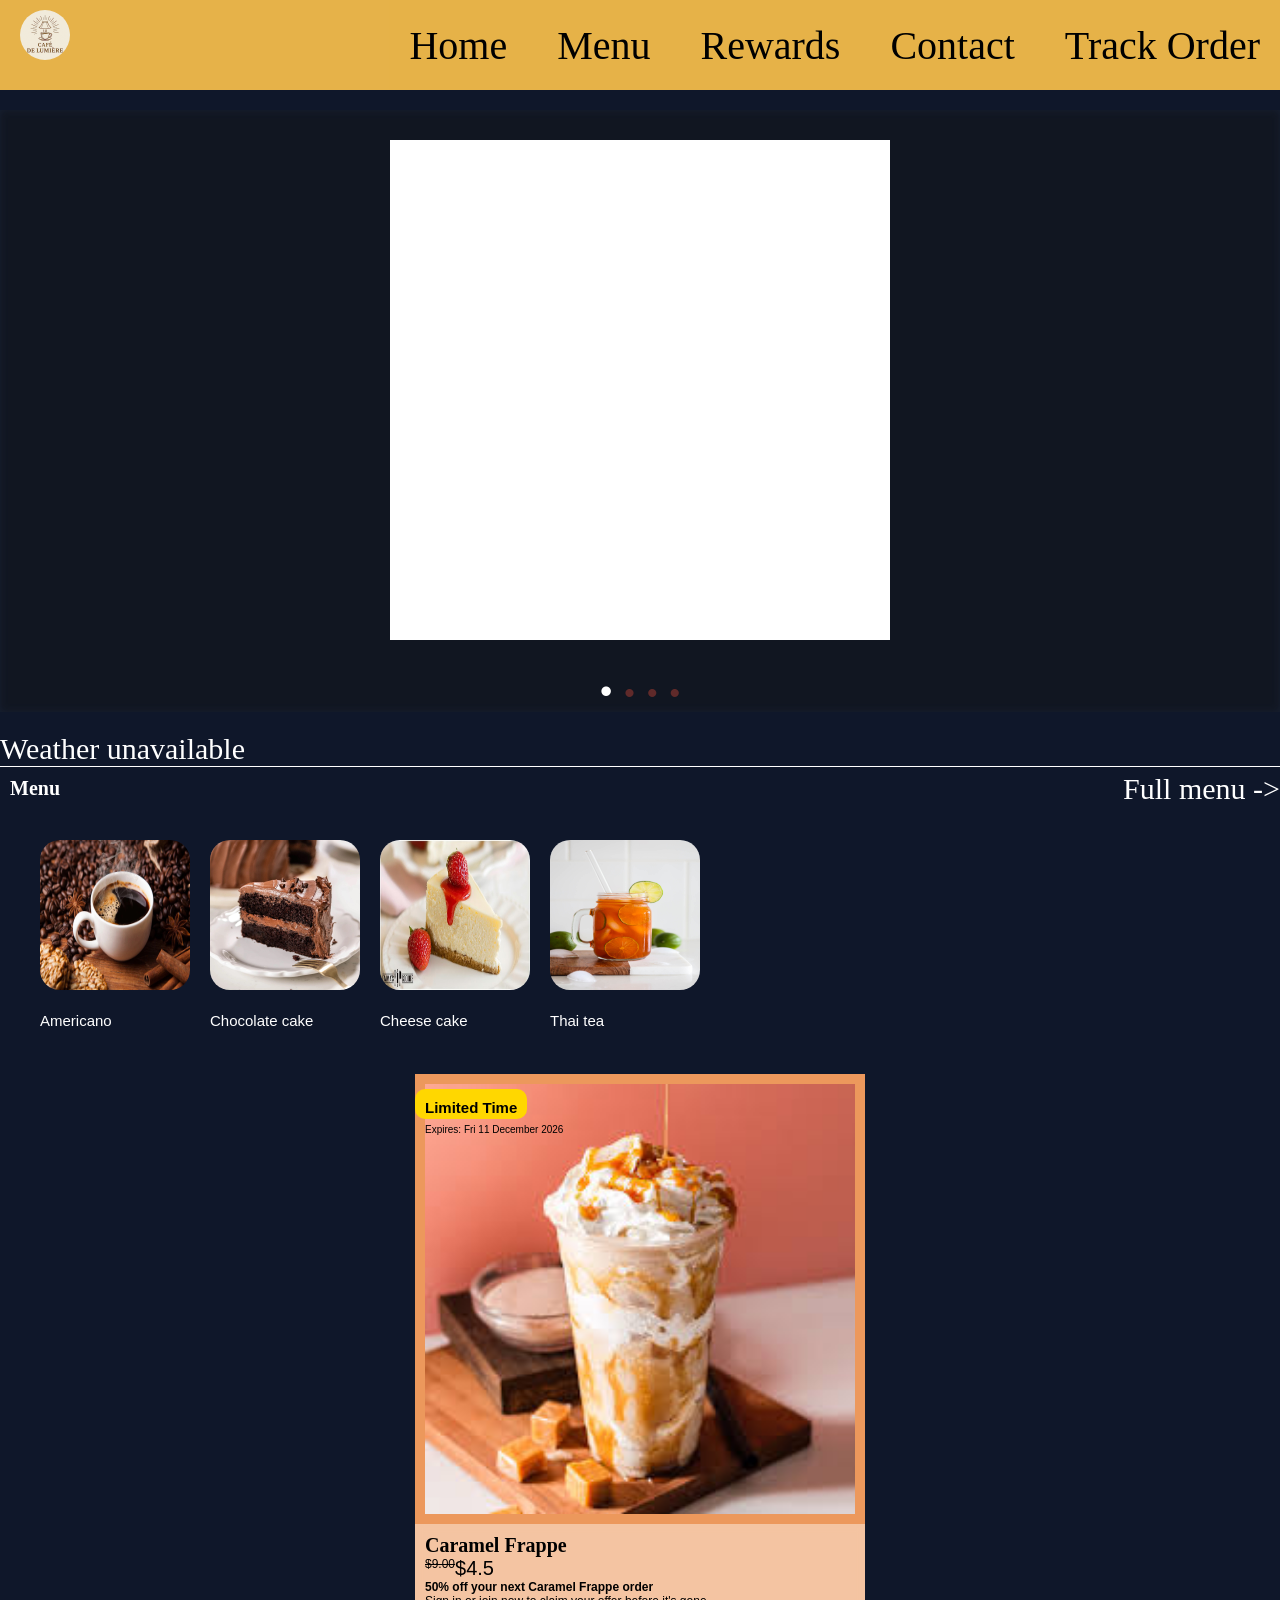
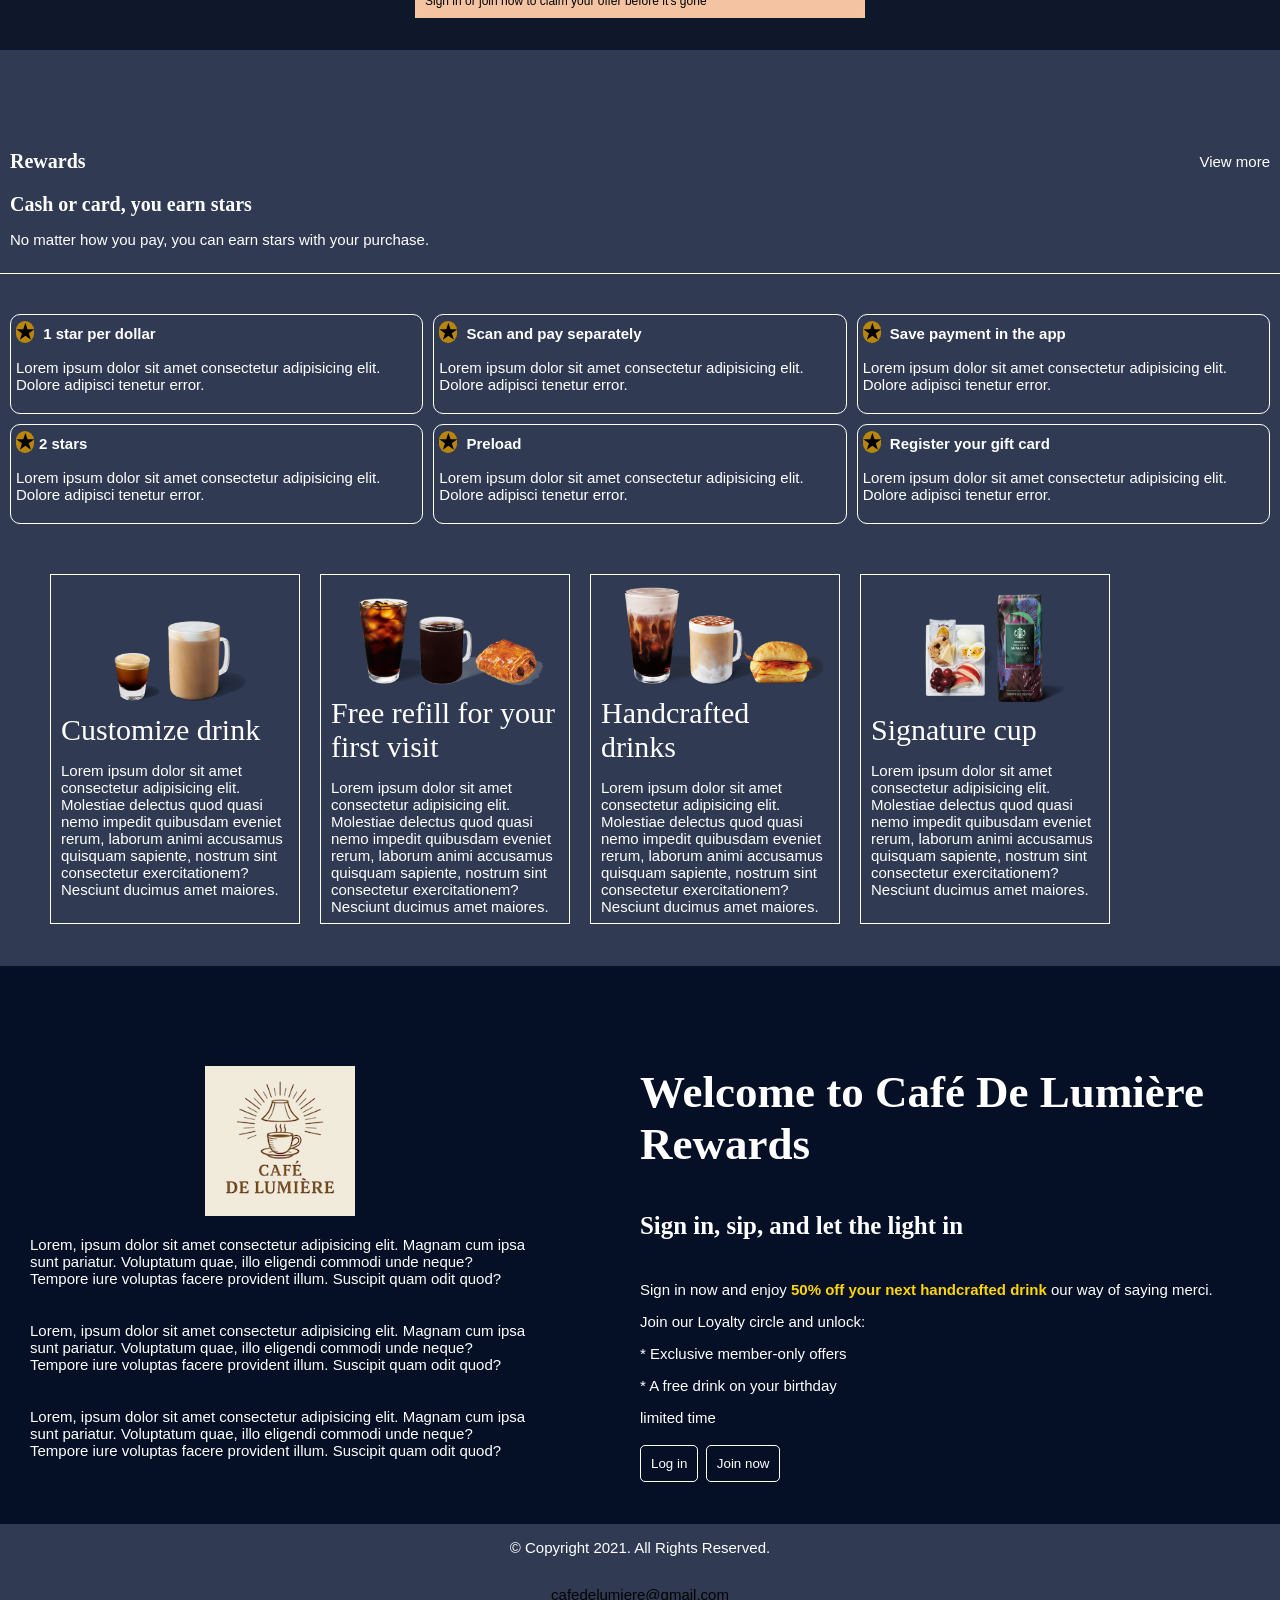
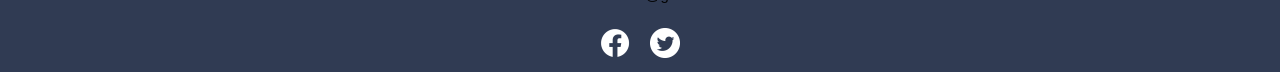
<file: index.html>
<!DOCTYPE html>
<html lang="en">
  <head>
    <meta charset="UTF-8" />
    <meta name="viewport" content="width=device-width, initial-scale=1.0" />
    <title>Café De Lumière</title>
    <link rel="stylesheet" href="css/styles.css" />
  </head>
  <body>
    <!--Navigation bar-->

    <nav class="desktop-navbar mobile-navbar" id="mobile-navbar">
      <div class="logo">
        <img src="images/coffee-shop-logo.png" alt="Coffee shop logo" />
      </div>
      <a class="menu-icon" onclick="hamburger()"><div>&#9776;</div></a>

      <ul class="navbar-links" id="navbar-links">
        <li>
          <a href="#home">Home</a>
        </li>
        <li>
          <a href="menu.html">Menu</a>
        </li>
        <li>
          <a href="index.html#rewards">Rewards</a>
        </li>
        <li>
          <a href="contact.html">Contact</a>
        </li>
        <li>
          <a href="orderTracker.html" class="orderTrackerBtn">Track Order</a>
        </li>
      </ul>
    </nav>

    <!--Hero image-->
    <section class="panel panel1" id="home">
      <div id="hero-animation-container" class="hero-animation-container">
        <div class="hero-slide-viewer">
          <div class="hero-slide-group">
            <div class="hero-slide hero-slide-1">
              <img src="images/shop-photo.jpg" alt="slide 1" />
              <div class="hero-slide-text">
                <h2>Start Your Day Right</h2>
                <p>Fresh brews, evry morning</p>
              </div>
            </div>
            <div class="hero-slide hero-slide-2">
              <img src="images/americano_misto.jpeg" alt="slide 2" />
              <div class="hero-slide-text">
                <h2>crafted With love</h2>
                <p>every cup, made just for you</p>
              </div>
            </div>
            <div class="hero-slide hero-slide-3">
              <img src="images/slide-3.jpeg" alt="slide 3" />
              <div class="hero-slide-text">
                <h2>Sweet Treats Awaits</h2>
                <p>Cake, pies & more</p>
              </div>
            </div>
            <div class="hero-slide hero-slide-4">
              <img src="images/caramel-frappe.jpeg" alt="slide 4" />
              <div class="hero-slide-text">
                <h2>50% Off Today</h2>
                <p>Caramel Frappe - limited time only</p>
              </div>
            </div>
          </div>
        </div>
        <div class="hero-slide-btn"></div>
      </div>
      <!-- <div class="banner">
        <p>Welcome back! John Doe. Start your day with a cup of coffee.</p>
      </div>-->
      <div id="coffeeMessage">Loading weather</div>

      <div class="recommended">
        <div class="section-header">
          <h2>Menu</h2>
          <a href="menu.html" class="recommendationBtn">Full menu -></a>
        </div>

        <ul>
          <li>
            <img src="images/americano_misto.jpeg" />
            <p>Americano</p>
          </li>
          <li>
            <img src="images/easy_chocolate_cake_slice.jpeg" />
            <p>Chocolate cake</p>
          </li>
          <li>
            <img src="images/cheese-cake.jpg" />
            <p>Cheese cake</p>
          </li>
          <li>
            <img src="images/thai-tea-lemonade-6.jpg" />
            <p>Thai tea</p>
          </li>
        </ul>
      </div>
      <div class="offer-container">
        <p class="offer-banner">Limited Time</p>
        <p id="offerEnds" class="offerEnds">offer expire</p>
        <img class="itemPhoto" src="images/caramel-frappe.jpeg" />
        <div class="offerDetails">
          <h2 id="itemName">ddddd</h2>
          <div class="price">
            <p id="originalPrice">oldPrice</p>
            <p id="newPrice">newPrice</p>
          </div>
          <p>50% off your next Caramel Frappe order</p>
          <p>Sign in or join now to claim your offer before it's gone</p>
        </div>
      </div>
    </section>

    <!--Rewards-->
    <section id="rewards" class="panel panel2">
      <div>
        <div class="section-header">
          <h2>Rewards</h2>
          <p>View more</p>
        </div>

        <div>
          <div class="rewardHeader2">
            <h2>Cash or card, you earn stars</h2>
            <p>No matter how you pay, you can earn stars with your purchase.</p>
          </div>
          <ul class="howToEarn">
            <li>
              <h2><span class="star">&#9733;</span> 1 star per dollar</h2>
              <p>
                Lorem ipsum dolor sit amet consectetur adipisicing elit. Dolore
                adipisci tenetur error.
              </p>
            </li>
            <li>
              <h2><span class="star">&#9733;</span> Scan and pay separately</h2>
              <p>
                Lorem ipsum dolor sit amet consectetur adipisicing elit. Dolore
                adipisci tenetur error.
              </p>
            </li>
            <li>
              <h2><span class="star">&#9733;</span> Save payment in the app</h2>
              <p>
                Lorem ipsum dolor sit amet consectetur adipisicing elit. Dolore
                adipisci tenetur error.
              </p>
            </li>
            <li>
              <h2><span class="star">&#9733;</span>2 stars</h2>
              <p>
                Lorem ipsum dolor sit amet consectetur adipisicing elit. Dolore
                adipisci tenetur error.
              </p>
            </li>
            <li>
              <h2><span class="star">&#9733;</span> Preload</h2>
              <p>
                Lorem ipsum dolor sit amet consectetur adipisicing elit. Dolore
                adipisci tenetur error.
              </p>
            </li>
            <li>
              <h2><span class="star">&#9733;</span> Register your gift card</h2>
              <p>
                Lorem ipsum dolor sit amet consectetur adipisicing elit. Dolore
                adipisci tenetur error.
              </p>
            </li>
          </ul>
        </div>

        <div class="slides" id="slides">
          <figure class="slide">
            <img src="images/100.png" alt="coffee refill" width="100%" />
            <figcation>Customize drink</figcation>
            <p>
              Lorem ipsum dolor sit amet consectetur adipisicing elit. Molestiae
              delectus quod quasi nemo impedit quibusdam eveniet rerum, laborum
              animi accusamus quisquam sapiente, nostrum sint consectetur
              exercitationem? Nesciunt ducimus amet maiores.
            </p>
          </figure>
          <figure class="slide">
            <img src="images/200.png" alt="coffee refill" width="100%" />
            <figcation>Free refill for your first visit</figcation>
            <p>
              Lorem ipsum dolor sit amet consectetur adipisicing elit. Molestiae
              delectus quod quasi nemo impedit quibusdam eveniet rerum, laborum
              animi accusamus quisquam sapiente, nostrum sint consectetur
              exercitationem? Nesciunt ducimus amet maiores.
            </p>
          </figure>
          <figure class="slide">
            <img src="images/300.png" alt="coffee refill" width="100%" />
            <figcation>Handcrafted drinks</figcation>
            <p>
              Lorem ipsum dolor sit amet consectetur adipisicing elit. Molestiae
              delectus quod quasi nemo impedit quibusdam eveniet rerum, laborum
              animi accusamus quisquam sapiente, nostrum sint consectetur
              exercitationem? Nesciunt ducimus amet maiores.
            </p>
          </figure>
          <figure class="slide">
            <img src="images/400.png" alt="coffee refill" width="100%" />
            <figcation>Signature cup</figcation>
            <p>
              Lorem ipsum dolor sit amet consectetur adipisicing elit. Molestiae
              delectus quod quasi nemo impedit quibusdam eveniet rerum, laborum
              animi accusamus quisquam sapiente, nostrum sint consectetur
              exercitationem? Nesciunt ducimus amet maiores.
            </p>
          </figure>
        </div>
        <div></div>
      </div>
    </section>

    <section class="panel panel3" id="contact">
      <div class="container">
        <div class="about-us">
          <img src="images/coffee-shop-logo.png" alt="coffee shop logo" />
          <p>
            Lorem, ipsum dolor sit amet consectetur adipisicing elit. Magnam cum
            ipsa sunt pariatur. Voluptatum quae, illo eligendi commodi unde
            neque? Tempore iure voluptas facere provident illum. Suscipit quam
            odit quod?
          </p>
          <p>
            Lorem, ipsum dolor sit amet consectetur adipisicing elit. Magnam cum
            ipsa sunt pariatur. Voluptatum quae, illo eligendi commodi unde
            neque? Tempore iure voluptas facere provident illum. Suscipit quam
            odit quod?
          </p>
          <p>
            Lorem, ipsum dolor sit amet consectetur adipisicing elit. Magnam cum
            ipsa sunt pariatur. Voluptatum quae, illo eligendi commodi unde
            neque? Tempore iure voluptas facere provident illum. Suscipit quam
            odit quod?
          </p>
        </div>

        <div>
          <h2>Welcome to Café De Lumière Rewards</h2>

          <h5>Sign in, sip, and let the light in</h5>
          <p>
            Sign in now and enjoy<span class="aboutUsHighlights">
              50% off your next handcrafted drink
            </span>
            our way of saying merci.
          </p>
          <p>Join our Loyalty circle and unlock:</p>
          <p>* Exclusive member-only offers</p>
          <p>* A free drink on your birthday</p>

          <div>
            <div class="offer-header"><p>limited time</p></div>
          </div>

          <div>
            <button
              class="logInBtn"
              type="button"
              onclick="window.location.href='login.html'"
            >
              Log in
            </button>
            <button
              class="joinNowBtn"
              type="button"
              onclick="window.location.href='login.html?show=signupForm'"
            >
              Join now
            </button>
          </div>
        </div>
      </div>
    </section>
    <footer>
      <div class="container-footer">
        <p>© Copyright 2021. All Rights Reserved.</p>
        <p>
          <a href="mailto:cafedelumiere@gmail.com" class="text-white"
            >cafedelumiere@gmail.com</a
          >
        </p>

        <div class="social-logo">
          <a href="https://www.facebook.com/cafedelumiere" target="_blank"
            ><img
              src="images/facebook-logo.png"
              alt="black and white Facebook logo"
              class="pr-4"
          /></a>

          <a href="https://twitter.com/cafedelumiere" target="_blank"
            ><img
              src="images/twitter-logo.png"
              alt="black and white Twitter logo"
          /></a>
        </div>
      </div>
    </footer>
    <script src="https://code.jquery.com/jquery-3.7.1.min.js"></script>
    <script src="scripts/script.js"></script>
    <script src="scripts/script3_chapter3_limited_offer.js"></script>
    <script src="scripts/script5_chapter5_and_6_events.js"></script>
    <script src="scripts/script_9_api.js"></script>
    <script src="scripts/script_11_content_panel.js"></script>
  </body>
</html>
</file>
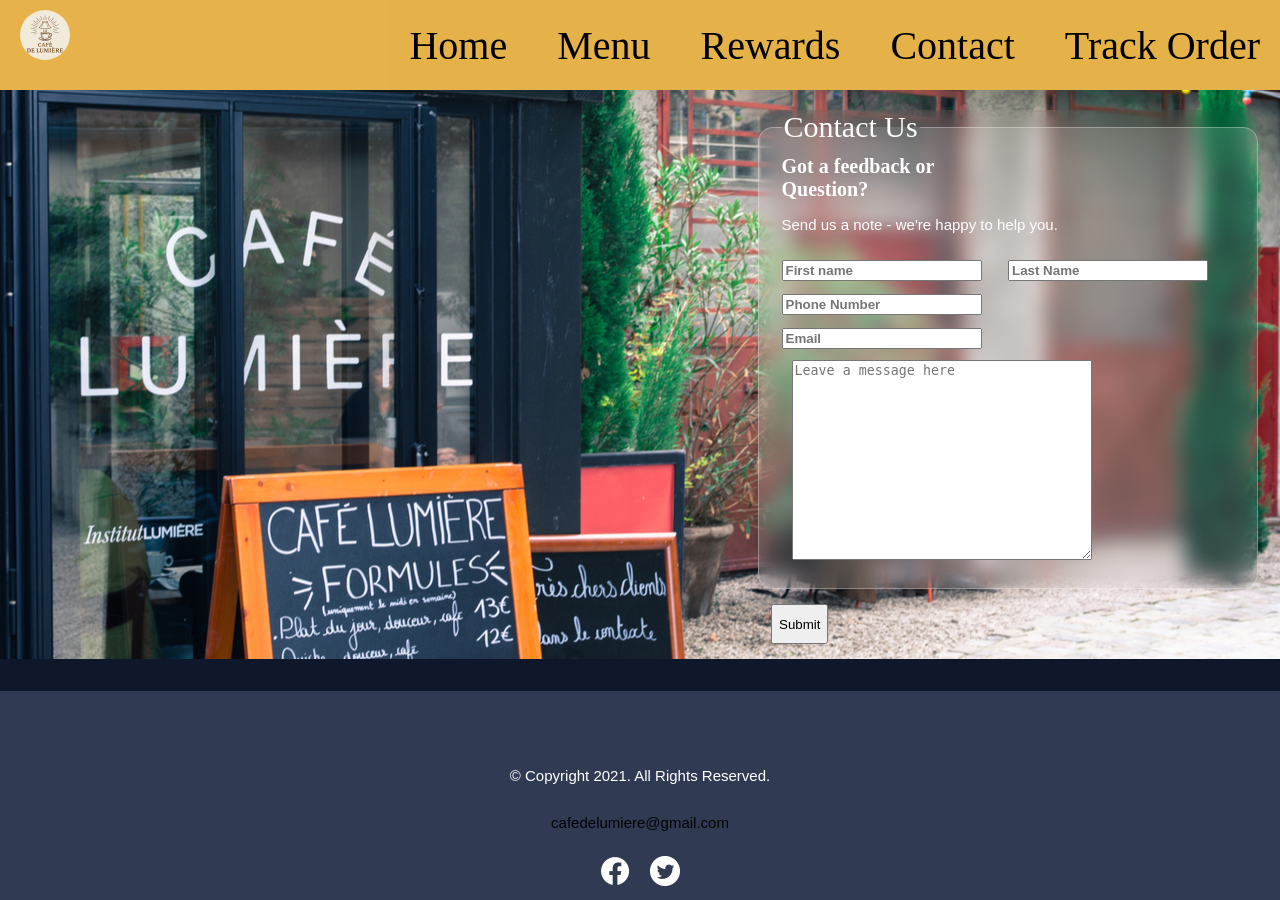
<file: contact.html>
<!DOCTYPE html>
<html lang="en">
  <head>
    <meta charset="UTF-8" />
    <meta name="viewport" content="width=device-width, initial-scale=1.0" />
    <title>Café De Lumière</title>
    <link rel="stylesheet" href="css/styles.css" />
  </head>
  <body>
    <!--Navigation bar-->

    <nav class="desktop-navbar mobile-navbar" id="mobile-navbar">
      <div class="logo">
        <img src="images/coffee-shop-logo.png" alt="Coffee shop logo" />
      </div>
      <a class="menu-icon" onclick="hamburger()"><div>&#9776;</div></a>

      <ul class="navbar-links" id="navbar-links">
        <li>
          <a href="index.html">Home</a>
        </li>
        <li>
          <a href="menu.html">Menu</a>
        </li>
        <li>
          <a href="index.html#rewards">Rewards</a>
        </li>
        <li>
          <a href="contact.html">Contact</a>
        </li>
        <li>
          <a href="orderTracker.html" class="orderTrackerBtn">Track Order</a>
        </li>
      </ul>
    </nav>

    <section class="panel panel4">
      <div class="contact-container">
        <form>
          <fieldset class="form-container">
            <legend>Contact Us</legend>
            <h2>Got a feedback or Question?</h2>
            <p>Send us a note - we're happy to help you.</p>
            <div class="first-name">
              <input
                type="text"
                name="Name"
                placeholder="First name"
                id="Name"
                required=""
              />
            </div>
            <div class="last-name">
              <input
                type="text"
                name="Name"
                placeholder="Last Name"
                id="Name"
                required=""
              />
            </div>

            <div class="phone">
              <input
                type="tel"
                id="phone"
                placeholder="Phone Number"
                name="phone"
                required=""
              />
            </div>
            <div class="email">
              <input
                type="email"
                name="email"
                placeholder="Email"
                id="email"
                required=""
              />
            </div>
            <div class="message">
              <textarea
                id="message"
                value="message"
                placeholder="Leave a message here"
                required=""
              ></textarea>
            </div>
          </fieldset>

          <input type="submit" id="submit" value="Submit" class="submit" />
        </form>
      </div>
    </section>

    <footer>
      <div class="container-footer">
        <p>© Copyright 2021. All Rights Reserved.</p>
        <p>
          <a href="mailto:cafedelumiere@gmail.com" class="text-white"
            >cafedelumiere@gmail.com</a
          >
        </p>

        <div class="social-logo">
          <a href="https://www.facebook.com/cafedelumiere" target="_blank"
            ><img
              src="images/facebook-logo.png"
              alt="black and white Facebook logo"
              class="pr-4"
          /></a>

          <a href="https://twitter.com/cafedelumiere" target="_blank"
            ><img
              src="images/twitter-logo.png"
              alt="black and white Twitter logo"
          /></a>
        </div>
      </div>
    </footer>

    <script src="scripts/script.js"></script>
    <script src="scripts/script5_chapter5_and_6_events.js"></script>
  </body>
</html>
</file>
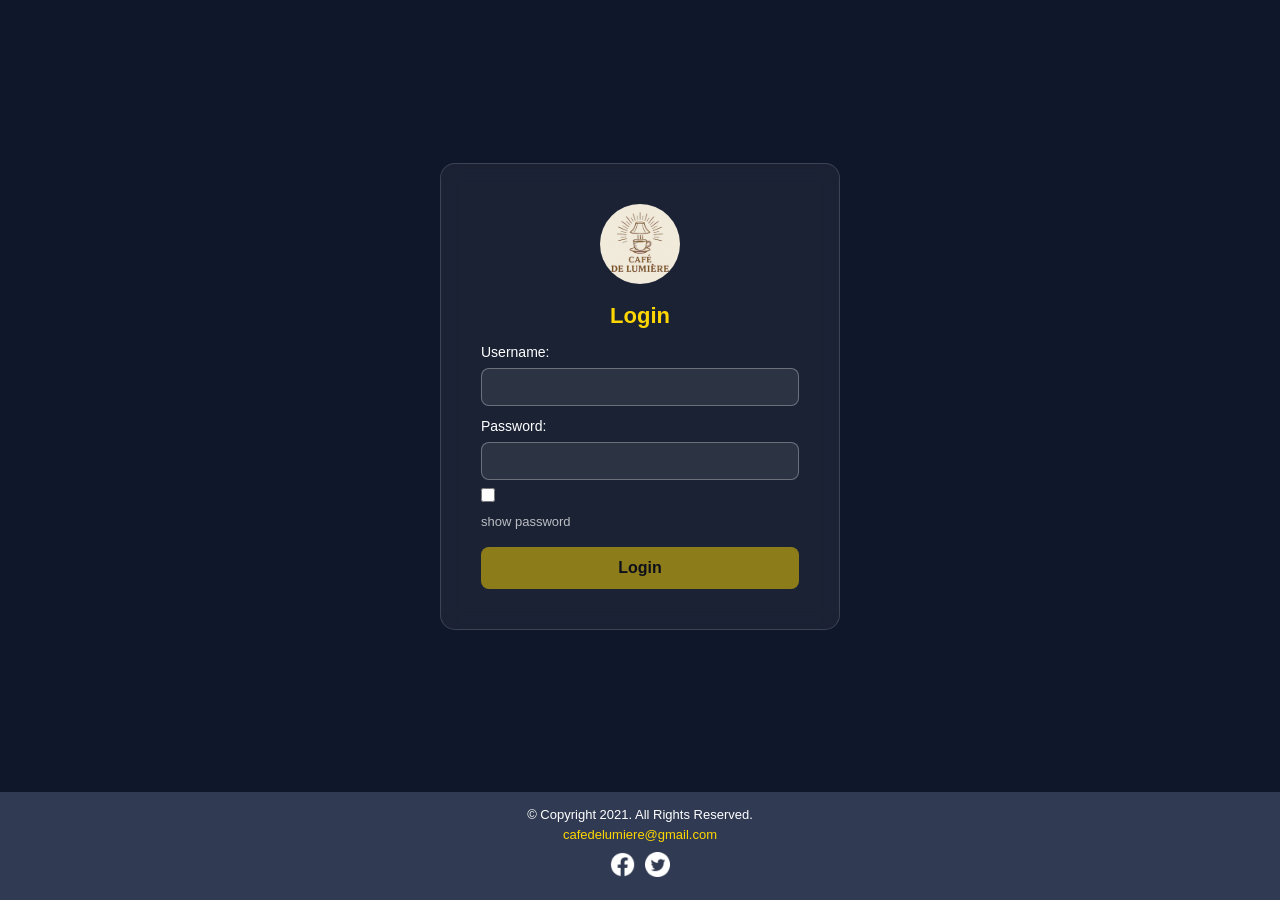
<file: login.html>
<!DOCTYPE html>
<html lang="en">
  <head>
    <meta charset="UTF-8" />
    <meta name="viewport" content="width=device-width, initial-scale=1.0" />
    <title>Café De Lumière</title>
    <link rel="stylesheet" href="css/login-styles.css" />
  </head>
  <body>
    <div class="container login">
      <form id="login">
        <div class="first-col">
          <img src="images/coffee-shop-logo.png" alt="Coffee shop logo" />
        </div>
        <div class="second-col" id="main">
          <fieldset>
            <legend>Login</legend>
            <label for="username">Username:</label>
            <input type="text" id="username" name="username" />
            <span class="error-msg" id="username-error"></span>

            <label for="pwd">Password:</label>
            <input type="password" id="pwd" name="pwd" />
            <input type="checkbox" id="showPwd" />
            <span class="error-msg" id="pwd-error"></span>
            <label for="showPwd" class="showPwd-label">show password</label>
            <input type="submit" id="submit" value="Login" />
          </fieldset>
        </div>
        <!-- .two-thirds -->
      </form>
    </div>

    <footer>
      <div class="container-footer">
        <p>© Copyright 2021. All Rights Reserved.</p>
        <p>
          <a href="mailto:cafedelumiere@gmail.com" class="text-white"
            >cafedelumiere@gmail.com</a
          >
        </p>

        <div class="social-logo">
          <a href="https://www.facebook.com/cafedelumiere" target="_blank"
            ><img
              src="images/facebook-logo.png"
              alt="black and white Facebook logo"
              class="pr-4"
          /></a>

          <a href="https://twitter.com/cafedelumiere" target="_blank"
            ><img
              src="images/twitter-logo.png"
              alt="black and white Twitter logo"
          /></a>
        </div>
      </div>
    </footer>

    <script src="scripts/script.js"></script>
    <script src="scripts/script_login.js"></script>
  </body>
</html>
</file>
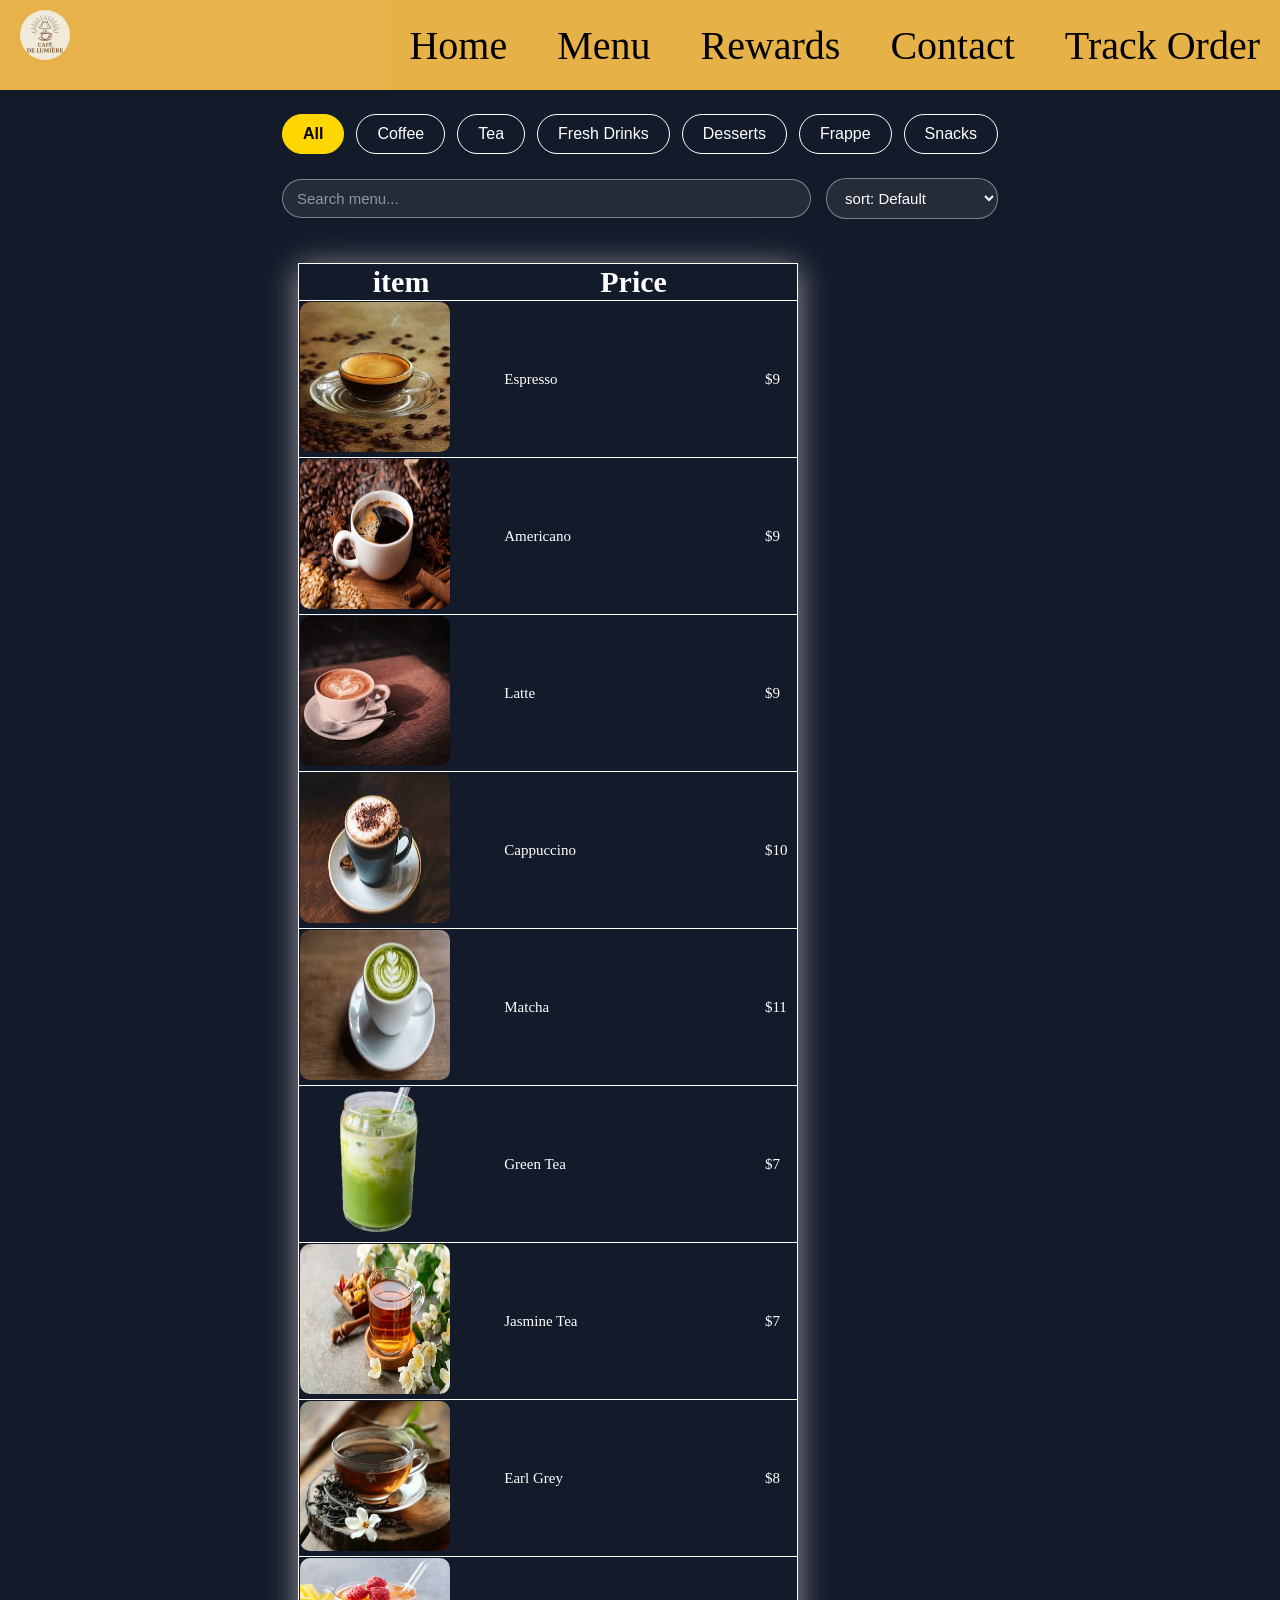
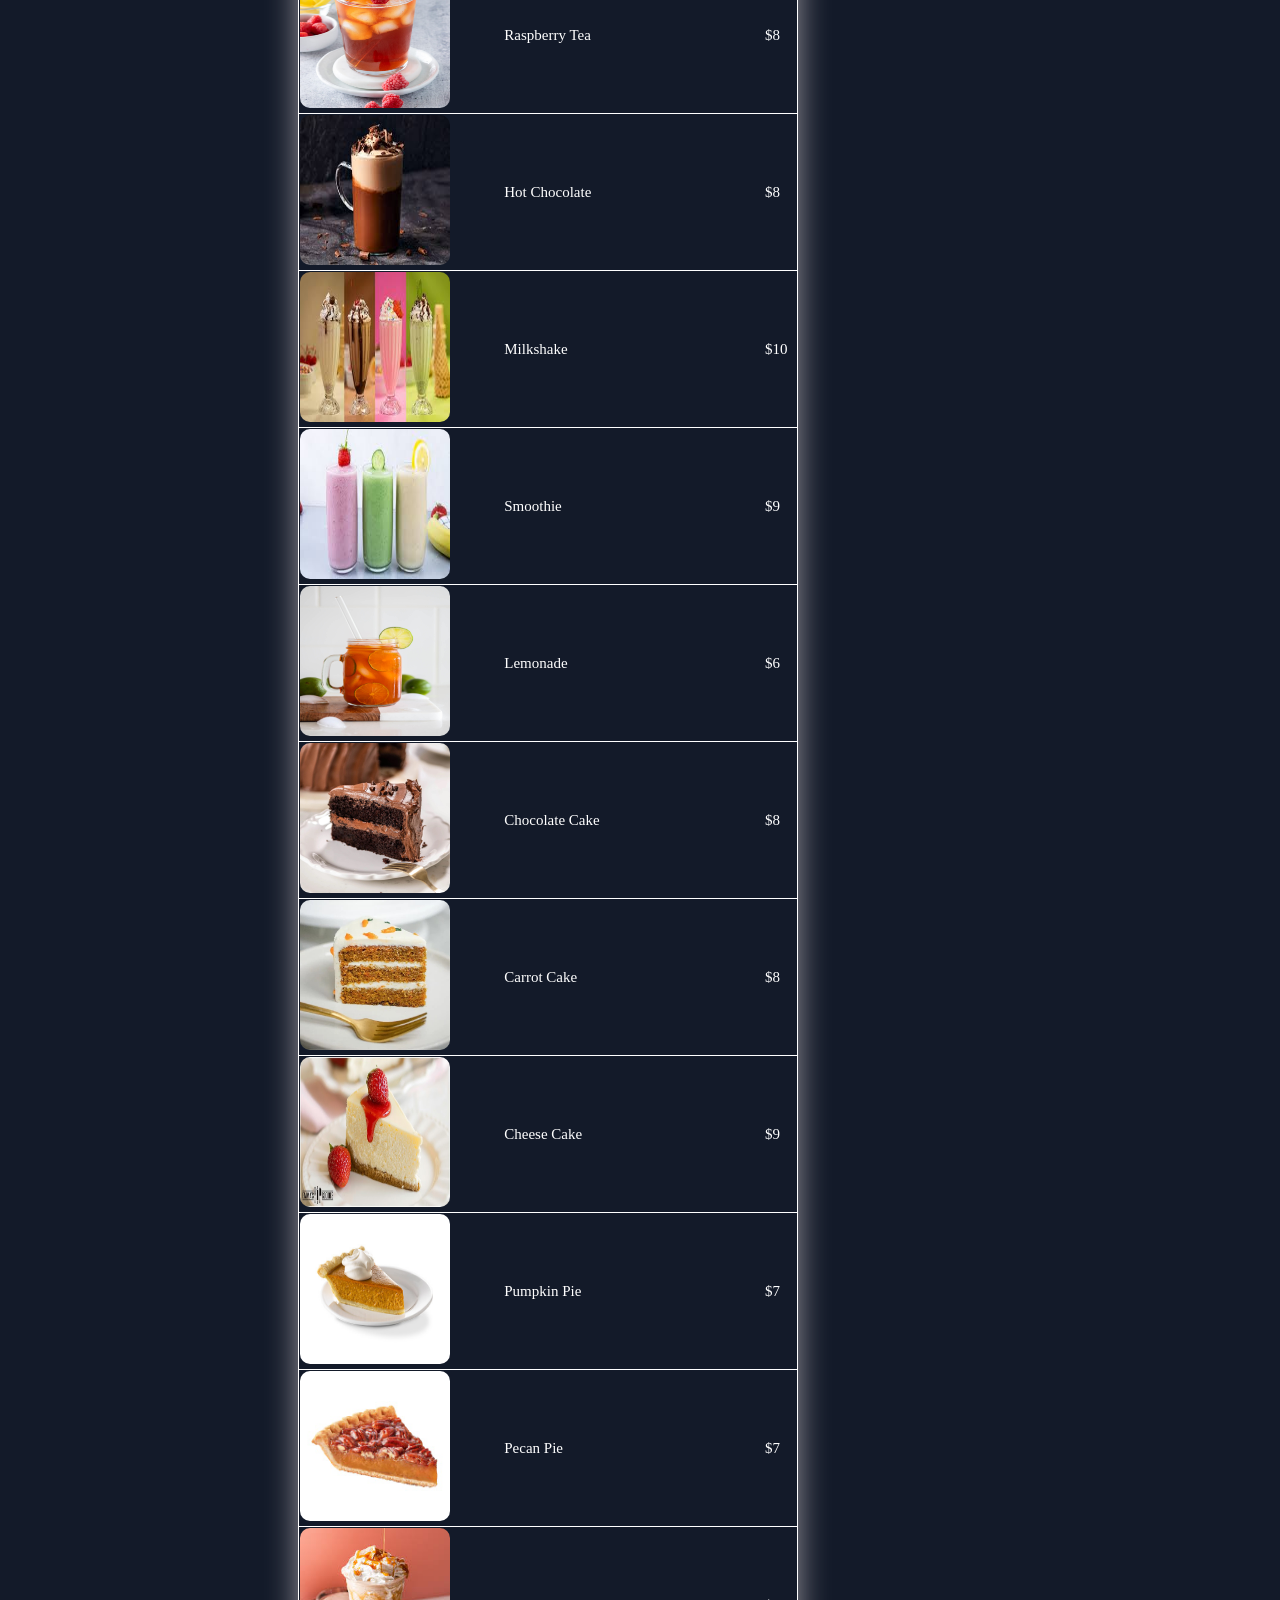
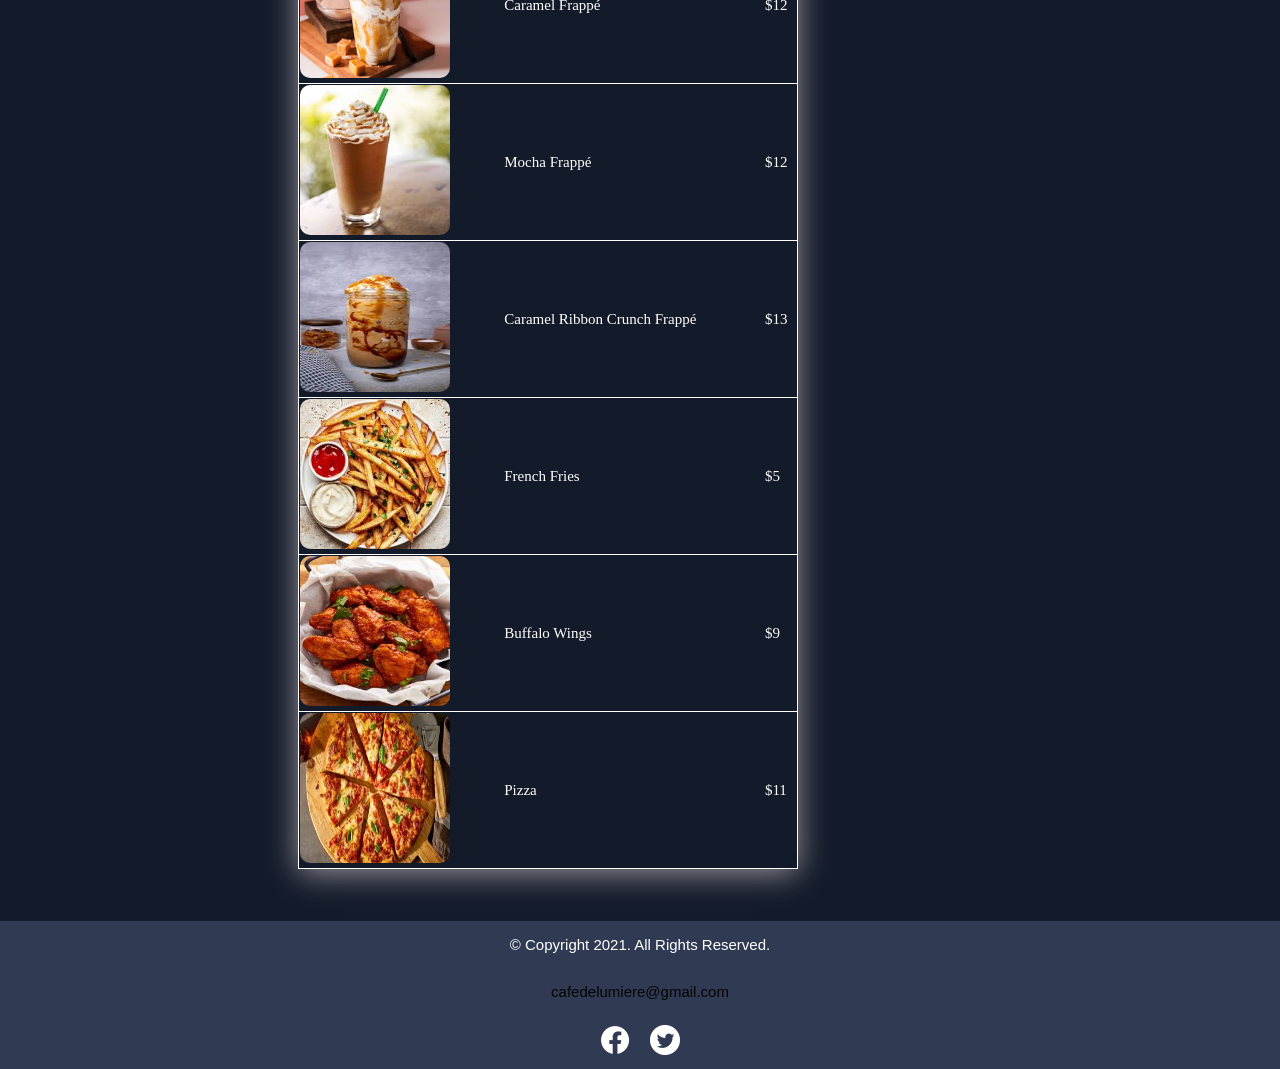
<file: menu.html>
<!DOCTYPE html>
<html lang="en">
  <head>
    <meta charset="UTF-8" />
    <meta name="viewport" content="width=device-width, initial-scale=1.0" />
    <title>Café De Lumière</title>
    <link rel="stylesheet" href="css/styles.css" />
  </head>
  <body>
    <!--Navigation bar-->

    <nav class="desktop-navbar mobile-navbar" id="mobile-navbar">
      <div class="logo">
        <img src="images/coffee-shop-logo.png" alt="Coffee shop logo" />
      </div>
      <a class="menu-icon" onclick="hamburger()"><div>&#9776;</div></a>

      <ul class="navbar-links" id="navbar-links">
        <li>
          <a href="index.html">Home</a>
        </li>
        <li>
          <a href="#menu">Menu</a>
        </li>
        <li>
          <a href="index.html#rewards">Rewards</a>
        </li>
        <li>
          <a href="contact.html">Contact</a>
        </li>
        <li>
          <a href="orderTracker.html" class="orderTrackerBtn">Track Order</a>
        </li>
      </ul>
    </nav>

    <section class="panel panel5">
      <div>
        <div class="filter-bar">
          <button class="filter-btn active" data-filter="all">All</button>
          <button class="filter-btn" data-filter="coffee">Coffee</button>
          <button class="filter-btn" data-filter="tea">Tea</button>
          <button class="filter-btn" data-filter="fresh-drinks">
            Fresh Drinks
          </button>
          <button class="filter-btn" data-filter="desserts">Desserts</button>
          <button class="filter-btn" data-filter="frappe">Frappe</button>
          <button class="filter-btn" data-filter="snacks">Snacks</button>
        </div>
        <div class="search-container">
          <input type="text" id="menu-search" placeholder="Search menu..." />
          <select id="menu-sort">
            <option value="default">sort: Default</option>
            <option value="price-asc">Price: Low to High</option>
            <option value="price-desc">Price: High to Low</option>
            <option value="name-asc">name: A &rarr; Z</option>
          </select>
        </div>

        <div>
          <!--this is a table for menu items-->
          <table class="table-menu table-menu2" id="tea">
            <thead>
              <th>item</th>

              <th>Price</th>
            </thead>
            <tbody id="menu-tbody">
              <!--Use Javascript to fill this menu-->
            </tbody>
          </table>
        </div>
      </div>
    </section>

    <footer>
      <div class="container-footer">
        <p>© Copyright 2021. All Rights Reserved.</p>
        <p>
          <a href="mailto:cafedelumiere@gmail.com">cafedelumiere@gmail.com</a>
        </p>

        <div class="social-logo">
          <a href="https://www.facebook.com/cafedelumiere" target="_blank"
            ><img
              src="images/facebook-logo.png"
              alt="black and white Facebook logo"
              class="pr-4"
          /></a>

          <a href="https://twitter.com/cafedelumiere" target="_blank"
            ><img
              src="images/twitter-logo.png"
              alt="black and white Twitter logo"
          /></a>
        </div>
      </div>
    </footer>
    <script src="https://code.jquery.com/jquery-3.7.1.min.js"></script>

    <script src="scripts/script.js"></script>
    <script src="scripts/script5_chapter5_and_6_events.js"></script>
    <!--<script
      src = "scripts/script_7_8_jquery.js"></script>
    </script> -->
    <script src="scripts/script_chapter_12.js"></script>
  </body>
</html>
</file>
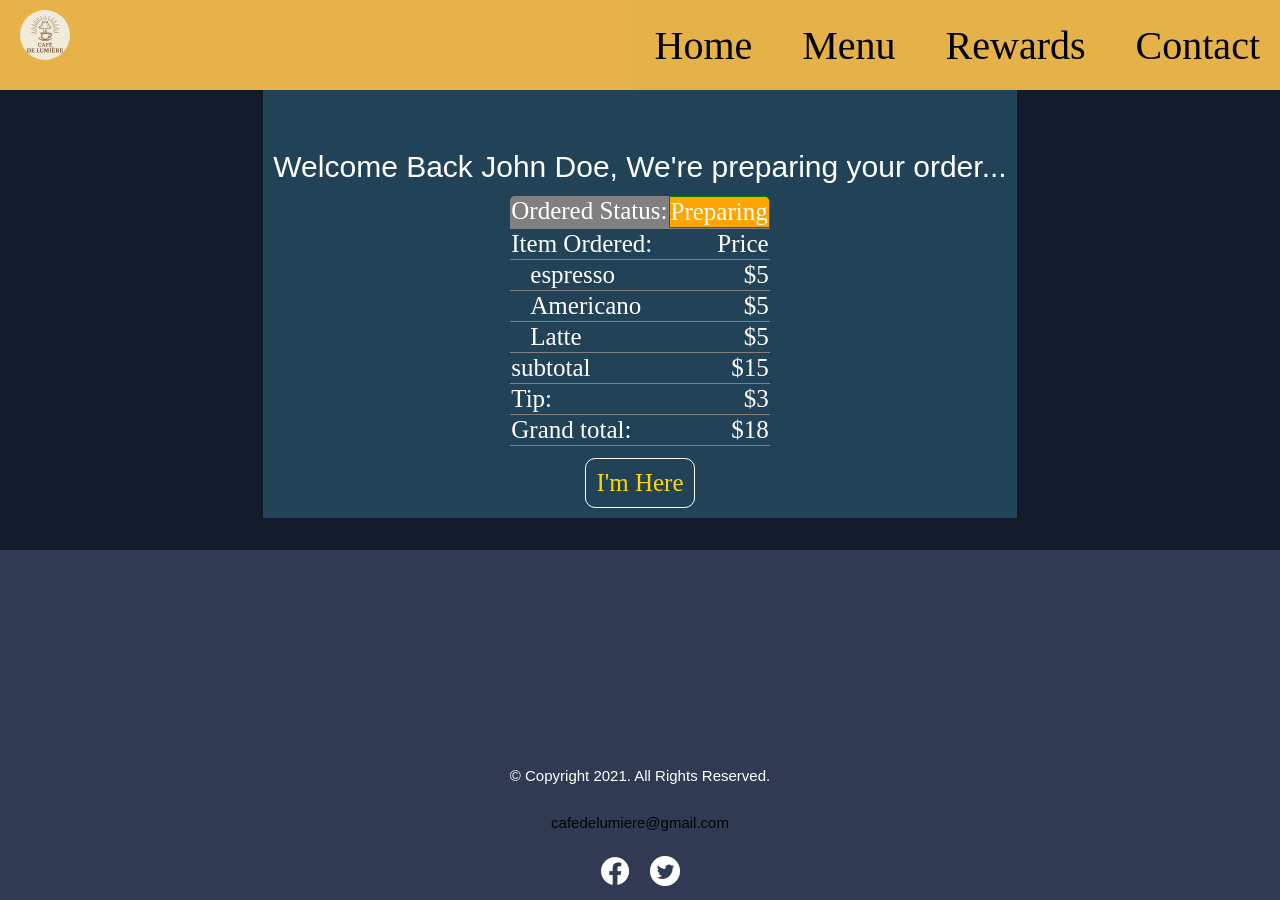
<file: orderTracker.html>
<!DOCTYPE html>
<html lang="en">
  <head>
    <meta charset="UTF-8" />
    <meta name="viewport" content="width=device-width, initial-scale=1.0" />
    <title>Café De Lumière</title>
    <link rel="stylesheet" href="css/styles.css" />
  </head>
  <body>
    <!--Navigation bar-->

    <nav class="desktop-navbar mobile-navbar" id="mobile-navbar">
      <div class="logo">
        <img src="images/coffee-shop-logo.png" alt="Coffee shop logo" />
      </div>
      <a class="menu-icon" onclick="hamburger()"><div>&#9776;</div></a>

      <ul class="navbar-links" id="navbar-links">
        <li>
          <a href="index.html">Home</a>
        </li>
        <li>
          <a href="menu.html">Menu</a>
        </li>
        <li>
          <a href="index.html#rewards">Rewards</a>
        </li>
        <li>
          <a href="contact.html">Contact</a>
        </li>
      </ul>
    </nav>

    <section class="panel panel5">
      <div class="orderTracker">
        <div id="greeting" class="message"></div>

        <table class="tracker-container">
          <tbody>
            <tr class="status">
              <td>Ordered Status:</td>
              <td id="status">status</td>
            </tr>
            <tr>
              <td>Item Ordered:</td>
              <td>Price</td>
            </tr>
            <tr>
              <td id="item1" class="item"></td>
              <td id="itemPrice1"></td>
            </tr>
            <tr>
              <td id="item2" class="item"></td>
              <td id="itemPrice2"></td>
            </tr>
            <tr>
              <td id="item3" class="item"></td>
              <td id="itemPrice3"></td>
            </tr>
            <tr>
              <td>subtotal</td>
              <td id="subTotal">$70</td>
            </tr>
            <tr>
              <td>Tip:</td>
              <td id="tip">$7</td>
            </tr>
            <tr>
              <td>Grand total:</td>
              <td id="grandTotal">5</td>
            </tr>
          </tbody>
        </table>
        <a href="#" class="imHereBtn">I'm Here</a>
      </div>
    </section>

    <footer>
      <div class="container-footer">
        <p>© Copyright 2021. All Rights Reserved.</p>
        <p>
          <a href="mailto:cafedelumiere@gmail.com">cafedelumiere@gmail.com</a>
        </p>

        <div class="social-logo">
          <a href="https://www.facebook.com/cafedelumiere" target="_blank"
            ><img
              src="images/facebook-logo.png"
              alt="black and white Facebook logo"
              class="pr-4"
          /></a>

          <a href="https://twitter.com/cafedelumiere" target="_blank"
            ><img
              src="images/twitter-logo.png"
              alt="black and white Twitter logo"
          /></a>
        </div>
      </div>
    </footer>

    <script src="scripts/script.js"></script>
    <script src="scripts/script_2chapter2.js"></script>
    <script src="scripts/script_4chapter_4_decisions_loop.js"></script>
    <script src="scripts/script5_chapter5_and_6_events.js"></script>
  </body>
</html>
</file>
<file: css/styles.css>
body,
header,
nav,
main,
footer,
h1,
h2,
div,
img figure section {
  margin: 0;
  padding: 0;
  border: 0;
}

* {
  box-sizing: border-box;
  -webkit-text-size-adjust: 100%; /* stops safari from auto-adjusting font sizes */
}
/*==================
Global Style
===================
*/
html {
  background-color: #303b53;
}
body {
  color: black;
  display: flex;
  flex-direction: column;
  min-height: 100dvh;
}
footer {
  margin-top: auto;
}

p {
  font-family: Arial, Helvetica, sans-serif;
  font-size: 15px;
}
a {
  text-decoration: none;
  color: rgb(3, 3, 3);
}
ul {
  list-style: none;
}

.hero {
  max-width: 100px;
}
.logo {
  padding: 10px;
}
.logo img {
  border-radius: 50px;
  height: 50px;
  width: 50px;
  display: flex;
}

.logInBtn,
.joinNowBtn {
  padding: 10px;
  border: 1px solid white;
  border-radius: 5px;
  background: none;
  color: white;
}

/*===============
Panel styles
===========
*/
.panel {
  display: flex;
  justify-content: center;
  padding-top: 10vh;
  padding-top: max(10vh, 60px);
  font-size: 30px;
  color: white;
  height: auto;
  min-height: 0;
  max-width: 100vw;
  padding-bottom: 2rem;
}

.panel1 {
  background-color: #0f172a;
  flex-direction: column;
  justify-content: center;
}
.panel2 {
  background-color: #303b53;
  flex-direction: column;
  justify-content: center;

  overflow: auto;

  gap: 10px;
}
.panel3 {
  background-color: #050f25;
}
.panel4 {
  background-color: #0f172a;
  top: 55px;
}
.panel5 {
  background-color: #131a29;
  min-height: 0;
  height: auto;
  align-items: flex-start;
}
.panel6 {
  background-color: #697183;
}

/*=========
Moblie navigiation bar CSS style
===========
*/
#navbar-links {
  /*Sits off-screen to the right, always rendered */
  transform: translateX(100%);
  transition: transform 0.4s ease-in-out;

  background: rgba(230, 178, 73, 0.895);
  margin: 0;
  top: 10vh;
  right: 0;
  position: fixed; /*use fixed so it overlays everything */
  display: flex;
  z-index: 99998;

  flex-direction: column;
  align-items: center;
  gap: 10px;
  height: 100dvh;
  width: 80vw;
  font-size: 40px;
  padding: 0;
}
/*===========
hero slider css style
===========
*/

#hero-animation-container {
  width: 100%;
  height: auto;
  margin: 20px auto;
  background-color: white;
  -webkit-backdrop-filter: blur(4px) brightness(0.6);
  backdrop-filter: blur(4px) brightness(0.6);
  background: rgba(236, 233, 233, 0.034);
  justify-content: center;
  align-items: center;
}
.hero-slide-viewer {
  position: relative;
  overflow: hidden;
  width: 100dvw;
  height: 500px;
  background-color: white;

  margin: 30px auto;
}
.hero-slide-group {
  width: 100%;
  height: 100%;
  position: relative;
}
.hero-slide {
  width: 100%;
  height: 100%;
  display: none;
  position: absolute;
  left: 500px;
}

.hero-slide:first-child {
  display: block;
}
.hero-slide img {
  width: 100dvw; /* change this back to 600px at desktop view port**/

  height: auto;
  max-height: 500px;
  object-fit: cover;
}
.hero-slide-text {
  position: absolute;
  bottom: 30px;
  left: 20px;

  text-shadow: 2px 2px 12px rgba(0, 0, 0, 0.8);
}
.hero-slide-text h2 {
  font-size: 28px;
  margin: 0 0 5px 0;
  font-family: Georgia, "Times New Roman", Times, serif;
  color: black;
}
.hero-slide-text p {
  font-size: 14px;
  margin: 0;
  color: black;
}

.hero-slide-btn {
  text-align: center;
  margin-top: 10px;
}

.slide-btn {
  border: none;
  background: none;
  font-size: 30px;
  cursor: pointer;
  color: hsl(0, 39%, 27%);
}

.slide-btn.active {
  color: white;
  font-size: 35px;
}

/*===========
When active, slide it back into view
===========
*/
#navbar-links.open {
  transform: translateX(0);
}

.menu-icon {
  display: flex;
  font-size: 50px;
  border: solid 1px;
  width: 50px;
  padding: 0;
  color: rgb(73, 73, 74);
}

.mobile-navbar {
  display: flex;
  position: fixed;
  top: 0;
  width: 100vw;
  height: 10vh;
  min-height: 60px; /* added as a fallback*/
  left: 0;
  padding: 0 0 5px 0;
  flex-direction: row;

  justify-content: space-between;
  background: rgb(230, 178, 73);
  z-index: 99999;
}
.navbar-links a {
  color: black;
}
.mobile-navbar li {
  align-items: center;
  width: 80px;
  padding: 20px 0 10px 0;
}

/*=============
Style for mobile banner
===============
*/
.banner {
  color: white;
}
.banner p {
  text-align: left;
  font-size: 40px;
  font-family: Georgia, "Times New Roman", Times, serif;
  padding-left: 10px;
}

/*=================
style for menu recommendation in panel 1
================= */
.recommended {
  border-top: 1px white solid;
}
.recommended img {
  width: 150px;
  height: 150px;
  border-radius: 20px;
}

.recommended ul {
  display: flex;
  flex-direction: row;
  overflow: auto;
  gap: 20px;
  align-items: center;
}
.recommendationBtn {
  color: white;
}

.menu-link {
  width: 150px;
  padding: 10px;
  font-family: Georgia, "Times New Roman", Times, serif;
  font-size: 20px;
  font-weight: bold;
}
.header-btn {
  color: white;
  font-size: 15px;
  padding: 10px;
}
.section-header {
  display: flex;
  justify-content: space-between;
  flex-direction: row;
  align-items: center;
}
.section-header h2 {
  font-size: 20px;
  padding: 10px;

  margin: 0;
}
.section-header p {
  top: 0;
  font-size: 15px;

  margin: 0;
  padding: 10px;
}

/*======================
Style for offer container
====================== */
.offer-container {
  height: auto;
  width: 100dvw;
  display: flex;
  flex-direction: column;
  justify-content: center;
  align-content: center;
  background-color: rgb(236, 152, 92);
  position: relative;
}
.itemPhoto {
  height: auto;
  width: 100dvw;
  z-index: 9;
  padding: 10px;
  display: flex;
  justify-items: center;
}
.offer-container h2 {
  font-size: 20px;
}
.offer-banner {
  display: flex;
  justify-content: start;
  align-items: start;
  left: 0;
  position: absolute;
  z-index: 10;
  top: 0;
  height: 30px;
  width: fit-content;
  padding: 10px;
  color: black;
  background-color: gold;
  border-radius: 10px;
  font-weight: bold;
}
.offerEnds {
  display: flex;
  justify-content: start;
  align-items: start;
  left: 0;
  position: absolute;
  z-index: 10;
  top: 30px;
  height: 30px;
  width: fit-content;
  padding: 10px;
  color: black;

  font-size: 10px;
}

.offerDetails {
  display: flex;
  flex-direction: column;
  padding: 10px;
  left: 0;
  z-index: 1;
  width: 100dvw;
  height: auto;
  background-color: rgba(255, 255, 255, 0.43);
  -webkit-backdrop-filter: blur(4px);
  backdrop-filter: blur(4px);
  color: black;
}
.offerDetails p {
  margin: 0;
  font-size: 12px;
}
.offerDetails p:nth-child(2) {
  font-size: 20px;
}
.offerDetails p:nth-child(3) {
  font-weight: bold;
}
#originalPrice {
  text-decoration: line-through;
}
.price {
  display: flex;
  flex-direction: row;

  font-size: 20px;
}
.price p {
  width: fit-content;
  height: auto;
}

/*======================
Style for reward section slides
====================== */

.slides {
  display: flex;
  flex-direction: row;
  overflow: scroll;
  -webkit-overflow-scrolling: touch;
}
.slide {
  width: 250px;
  height: 350px;
  overflow: auto;
  display: flex;
  justify-content: center;
  padding: 10px;
  margin: 10px 10px 10px 0;
  border: white solid 1px;
  flex-direction: column;
  flex-shrink: 0;
}
.slide img {
  height: 150px;
}
.rewardHeader2 {
  padding: 10px;
  border-bottom: white solid 1px;
}
.rewardHeader2 h2 {
  font-size: 20px;
}

.howToEarn {
  display: flex;
  flex-direction: column;
  padding: 10px;
  justify-content: center;
  align-items: center;
  gap: 10px;
}
.howToEarn li {
  border: white solid 1px;
  border-radius: 10px;
  padding: 5px;
}
.howToEarn li h2 {
  font-size: 15px;
  font-family: Arial, Helvetica, sans-serif;
  color: white;
  margin-bottom: 10px;
}
.star {
  border-radius: 50px;
  background: darkgoldenrod;
  color: black;
  font-size: 20px;
  margin-right: 5px;
}
.container img {
  height: 150px;
  width: 150px;
}

.container {
  display: grid;
  grid-template-columns: auto;
  grid-template-rows: repeat(2, 1fr);
  padding: 10px;
}
.container p {
  font-size: 15px;
}
.container table {
  font-size: 15px;
  border-collapse: separate;
  border-spacing: 10px;
  border: white solid 1px;
}
.container tr td {
  border: white solid 1px;
  padding: 5px;
}
/************* style for Contact page **********/
.contact-container {
  background-image: url("../images/shop-photo.jpg");
  background-size: cover;

  background-position: center;
  background-repeat: no-repeat;
  color: white;
  padding-top: 20px;
  display: flex;
  justify-content: center;
  align-content: center;
}

.form-container {
  display: grid;
  grid-template-columns: repeat(2, 1fr);
  max-width: 500px;

  position: relative;

  background: rgba(255, 255, 255, 0.15);
  backdrop-filter: blur(10px);
  -webkit-backdrop-filter: blur(10px);

  border: rgb(255, 255, 255, 0.3) solid 1px;

  border-radius: 15px;

  color: white;
}

.form-container input {
  width: 100px;
  font-weight: bold;
}
.form-container textarea {
  width: 200px;
  height: 100px;
}
.form-container legend,
.form-container p,
.form-container h2 .phone,
.email,
.message {
  grid-column: span 2;
}
.form-container h2 {
  font-size: 20px;
}
.submit {
  grid-column: 2;
  justify-content: end;
  margin: 15px;
  height: 40px;
  width: auto;
}

/**************style for menu page *************/

.filter-bar {
  display: flex;
  flex-wrap: wrap;
  gap: 8px;
  padding: 16px;
  justify-content: center;
  width: 100%;
}

.filter-btn {
  padding: 8px 16px;
  border: 1px solid white;
  border-radius: 20px;
  background: transparent;
  color: white;
  cursor: pointer;
  font-size: 14px;
  transition: all 0.2s ease;
}

.filter-btn:hover {
  background-color: rgba(255, 255, 255, 0.15);
}

.filter-btn.active {
  background-color: gold;
  color: black;
  border-color: gold;
  font-weight: bold;
}

.table-menu {
  border: white solid 1px;
  border-collapse: collapse;
  justify-self: center;
  width: 300px;
  height: 500px;
  margin: 20px 40px;
  box-shadow: 0 4px 30px rgba(255, 245, 245, 0.569);
}
.table-menu img {
  width: 50px;
  height: 50px;
  border-radius: 10px;
}
.table-menu th {
  font-size: 30px;
}
.table-menu tr {
  border-bottom: white solid 1px;
  font-size: 15px;
}
/* ---- search input ---- */
#menu-search {
  flex: 1;
  padding: 10px 14px;
  border: 1px solid rgba(255, 255, 255, 0.4);
  border-radius: 20px;
  background: rgba(255, 255, 255, 0.08);
  color: white;
  font-size: 14px;
  outline: none;
}
#menu-search::placeholder {
  color: rgba(255, 255, 255, 0.5);
}
#menu-search:focus {
  border-color: gold;
}

/* ---- sort dropdown ---- */
#menu-sort {
  padding: 10px 14px;
  border: 1px solid rgba(255, 255, 255, 0.4);
  border-radius: 20px;
  background: rgba(255, 255, 255, 0.08);
  color: white;
  font-size: 14px;
  cursor: pointer;
  outline: none;
}
#menu-sort:focus {
  border-color: gold;
}
#menu-sort option {
  background: #1a2235; /* dark background for dropdown options */
  color: white;
}
/* ---- search and sort container ---- */
.search-container {
  display: flex;
  flex-direction: column;
  gap: 10px;
  padding: 0 16px 16px 16px;
  align-items: center;
}

/* style for footer*/
.container-footer {
  display: flex;
  justify-content: center;
  align-items: center;
  flex-direction: column;
  background: #303b53;
  color: white;
}
.contact-container a {
  color: white;
}
.social-logo {
  display: flex;
  flex-direction: row;
}
.social-logo img {
  height: 50px;
  width: 50px;
  padding: 10px;
}
.aboutUsHighlights {
  font-weight: bold;
  color: gold;
}

/***************** style for Order tracker******************/
.orderTracker {
  background-color: rgba(55, 122, 147, 0.429);
  color: rgb(255, 255, 255);
  font-size: 18px;
  margin: 0;
  padding-top: 50px;
  justify-content: center;
  align-items: center;
  display: flex;
  flex-direction: column;
}
.status td:first-child {
  background-color: grey;
  border-start-start-radius: 5px;
}
.status td:last-child {
  border: 1px solid green;
  background-color: green;
  border-collapse: collapse;
  border-start-end-radius: 5px;
}
.tracker-container tr {
  display: flex;
  justify-content: space-between;
  border-bottom: 0.5px solid grey;
}

.message {
  font: 1em sans-serif;
  font-size: 20px;
  padding: 10px;
  display: flex;
}

.item {
  justify-content: space-between;
  padding-left: 20px;
}
.imHereBtn {
  border: 1px white solid;
  border-radius: 1px;
  border-radius: 10px;
  padding: 10px;
  margin: 10px;
  color: gold;
}

@media screen and (min-width: 1020px), print {
  .menu-icon {
    display: none;
  }
  #navbar-links {
    display: flex;
    top: 0;
    transform: translateX(0);
    flex-direction: row;
    height: 10vh;
    width: auto;
  }
  .desktop-navbar {
    padding: 0 10px 0 10px;
  }

  .desktop-navbar li {
    padding: 20px;
    width: fit-content;
  }

  .panel1 {
    justify-content: center;
  }
  .panel2 {
    overflow: visible;
  }
  .panel3 {
    display: flex;
    justify-content: center;
  }
  .panel5 {
    display: flex;
  }
  .panel6 {
    height: 100%;
  }

  .banner {
    display: flex;
    border: solid 1px white;
    justify-content: center;
    align-self: center;
    top: 60px;
    width: 300px;
    height: 250px;
    margin: 40px;
  }
  /****************style for menu recommendation ****************/
  .recommended {
    border-top: white solid 1px;
    height: auto;
  }

  .recommended img {
    width: 150px;
    height: 150px;
  }

  /* rewards*/

  .howToEarn {
    display: grid;
    grid-template-columns: repeat(3, 1fr);
    grid-template-rows: repeat(2, 1fr);
    padding: 10px;
  }

  /*slides*/

  .slides {
    padding-left: 50px;
    gap: 10px;
  }
  .slide {
    overflow: visible;
  }

  /**************************style for about us section */
  .container {
    display: grid;
    grid-template-columns: repeat(2, 1fr);
    grid-template-rows: 1fr;
    margin: 0 20px; /*balanced horizontal margin */
    align-items: start; /* prevent safari from streching column unevenly*/
  }
  .about-us {
    display: flex;
    flex-direction: column;
    max-width: 500px;
    height: auto;

    gap: 5px;
  }
  .about-us img {
    display: flex;
    align-self: center;
    justify-content: center;
  }
  .aboutUsHighlights {
    font-weight: bold;
    color: gold;
  }

  /* style for contact */
  .contact-container {
    width: 100%;
    height: auto;
    justify-content: flex-end;
    align-items: center;
    padding-right: 20px;
  }
  .form-container input {
    width: 200px;
    height: auto;
    font-weight: bold;
  }
  .form-container textarea {
    width: 300px;
    height: 200px;
  }

  /**************style for menu page *************/

  .filter-bar {
    gap: 12px;
    padding: 24px;
  }

  .filter-btn {
    font-size: 16px;
    padding: 10px 20px;
  }

  .table-menu {
    width: 500px;
    height: auto;
  }
  .table-menu img {
    width: 150px;
    height: 150px;
    border-radius: 10px;
  }

  .table-menu tr {
    border-bottom: white solid 1px;
    font-size: 15px;
  }
  .sub_navbar {
    width: 100vw;
  }
  .search-container {
    padding: 0 24px 24px 24px;
    gap: 15px;
    flex-direction: row;
  }
  #menu-search,
  #menu-sort {
    font-size: 15px;
  }

  /***************** style for Order tracker******************/
  .orderTracker {
    font-size: 25px;
  }

  .message {
    font-size: 30px;
  }

  .imHereBtn:hover {
    background-color: gold;
    color: rgba(55, 122, 147, 0.429);
  }

  /**********************style for limited offer*************/

  .offer-container {
    display: flex;
    justify-content: center;
    align-self: center;
    width: fit-content;
    height: auto;
  }
  .offerDetails {
    width: 100%;
    height: auto;
  }

  .itemPhoto {
    height: auto;
    width: 450px;
    display: flex;
    align-self: self-end;
  }
  .menu-endrow {
    display: flex;
    flex-direction: column;
    justify-content: space-between;
  }

  /**********************style for hero slider*************/
  .hero-slide-viewer {
    position: relative;
    overflow: hidden;
    width: 500px;
    height: 500px;
    background-color: white;

    margin: 30px auto;
  }
  .hero-slide img {
    width: 600px;

    height: auto;
    max-height: 500px;
    object-fit: cover;
  }
}
</file>
<file: css/login-styles.css>
* {
  box-sizing: border-box;
  margin: 0;
  padding: 0;
}

body {
  background-color: #0f172a;
  font-family: Arial, Helvetica, sans-serif;
  display: flex;
  flex-direction: column;
  min-height: 100dvh;
}

.container {
  display: flex;
  flex-direction: column;
  align-items: center;
  justify-content: center;
  flex: 1;
  padding: 20px;
  width: 100%;
}

form {
  background: rgba(255, 255, 255, 0.05);
  border: 1px solid rgba(255, 255, 255, 0.15);
  border-radius: 15px;
  backdrop-filter: blur(10px);
  padding: 40px;
  width: 100%;
  max-width: 400px;
  display: flex;
  flex-direction: column;
  align-items: center;
  gap: 15px;
}

.first-col img {
  border-radius: 50%;
  height: 80px;
  width: 80px;
}

.second-col {
  width: 100%;
}

fieldset {
  border: none;
  width: 100%;
  display: flex;
  flex-direction: column;
  gap: 8px;
  padding: 0;
}

legend {
  color: gold;
  font-size: 22px;
  font-weight: bold;
  margin-bottom: 15px;
  text-align: center;
  width: 100%;
}

label {
  color: white;
  font-size: 14px;
}

#username,
#pwd {
  width: 100%;
  padding: 10px;
  border-radius: 8px;
  border: 1px solid rgba(255, 255, 255, 0.3);
  background: rgba(255, 255, 255, 0.08);
  color: white;
  font-size: 14px;
  outline: none;
}

#username:focus,
#pwd:focus {
  border-color: gold;
}

.showPwd-label {
  color: rgba(255, 255, 255, 0.7);
  font-size: 13px;
  cursor: pointer;
}

#showPwd {
  width: 14px;
  height: 14px;
  cursor: pointer;
  accent-color: gold;
}

#submit {
  width: 100%;
  padding: 12px;
  margin-top: 10px;
  border: none;
  border-radius: 8px;
  background-color: gold;
  color: black;
  font-size: 16px;
  font-weight: bold;
  cursor: pointer;
  transition: background-color 0.2s ease;
  float: none;
}

#submit:hover {
  background-color: rgb(230, 178, 73);
}

.disabled {
  opacity: 0.5;
  cursor: not-allowed;
}

.enabled {
  opacity: 1;
  cursor: pointer;
}

.error-msg {
  display: block;
  color: #ff6b6b;
  font-size: 12px;
  margin-top: -4px;
}

input.input-error {
  border: 2px solid #ff6b6b !important;
}

/* footer */
footer {
  background: #303b53;
  color: white;
  text-align: center;
  padding: 15px;
  font-size: 13px;
}

footer a {
  color: gold;
  text-decoration: none;
}

.container-footer {
  display: flex;
  flex-direction: column;
  align-items: center;
  gap: 5px;
}

.social-logo {
  display: flex;
  flex-direction: row;
}

.social-logo img {
  height: 35px;
  width: 35px;
  padding: 5px;
}
</file>
